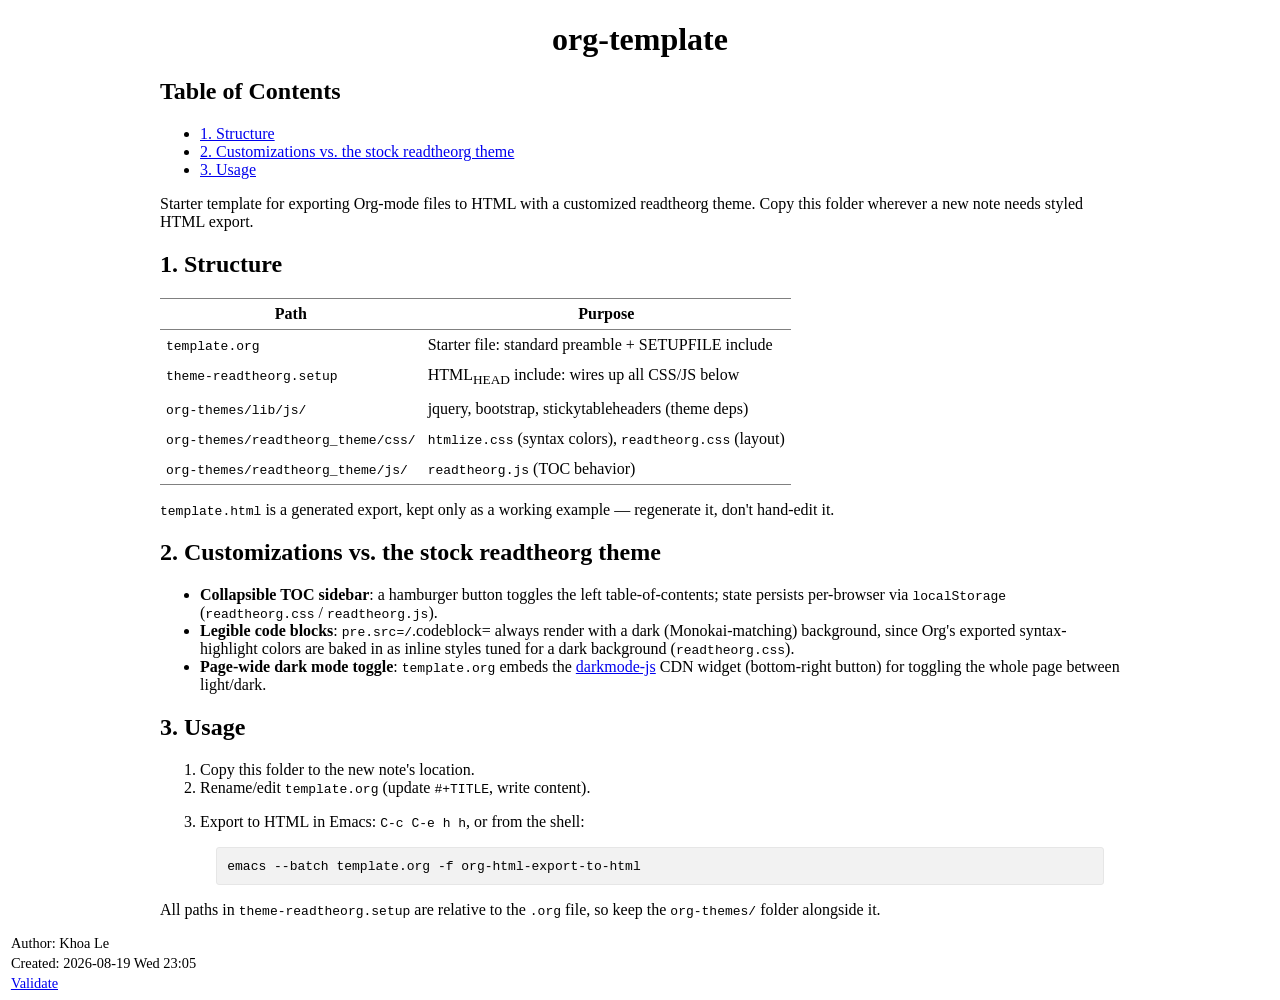
<file: README.html>
<?xml version="1.0" encoding="utf-8"?>
<!DOCTYPE html PUBLIC "-//W3C//DTD XHTML 1.0 Strict//EN"
"http://www.w3.org/TR/xhtml1/DTD/xhtml1-strict.dtd">
<html xmlns="http://www.w3.org/1999/xhtml" lang="en" xml:lang="en">
<head>
<!-- 2026-08-19 Wed 23:05 -->
<meta http-equiv="Content-Type" content="text/html;charset=utf-8" />
<meta name="viewport" content="width=device-width, initial-scale=1" />
<title>org-template</title>
<meta name="author" content="Khoa Le" />
<meta name="generator" content="Org Mode" />
<style type="text/css">
  #content { max-width: 60em; margin: auto; }
  .title  { text-align: center;
             margin-bottom: .2em; }
  .subtitle { text-align: center;
              font-size: medium;
              font-weight: bold;
              margin-top:0; }
  .todo   { font-family: monospace; color: red; }
  .done   { font-family: monospace; color: green; }
  .priority { font-family: monospace; color: orange; }
  .tag    { background-color: #eee; font-family: monospace;
            padding: 2px; font-size: 80%; font-weight: normal; }
  .timestamp { color: #bebebe; }
  .timestamp-kwd { color: #5f9ea0; }
  .org-right  { margin-left: auto; margin-right: 0px;  text-align: right; }
  .org-left   { margin-left: 0px;  margin-right: auto; text-align: left; }
  .org-center { margin-left: auto; margin-right: auto; text-align: center; }
  .underline { text-decoration: underline; }
  #postamble p, #preamble p { font-size: 90%; margin: .2em; }
  p.verse { margin-left: 3%; }
  pre {
    border: 1px solid #e6e6e6;
    border-radius: 3px;
    background-color: #f2f2f2;
    padding: 8pt;
    font-family: monospace;
    overflow: auto;
    margin: 1.2em;
  }
  pre.src {
    position: relative;
    overflow: auto;
  }
  pre.src:before {
    display: none;
    position: absolute;
    top: -8px;
    right: 12px;
    padding: 3px;
    color: #555;
    background-color: #f2f2f299;
  }
  pre.src:hover:before { display: inline; margin-top: 14px;}
  /* Languages per Org manual */
  pre.src-asymptote:before { content: 'Asymptote'; }
  pre.src-awk:before { content: 'Awk'; }
  pre.src-authinfo::before { content: 'Authinfo'; }
  pre.src-C:before { content: 'C'; }
  /* pre.src-C++ doesn't work in CSS */
  pre.src-clojure:before { content: 'Clojure'; }
  pre.src-css:before { content: 'CSS'; }
  pre.src-D:before { content: 'D'; }
  pre.src-ditaa:before { content: 'ditaa'; }
  pre.src-dot:before { content: 'Graphviz'; }
  pre.src-calc:before { content: 'Emacs Calc'; }
  pre.src-emacs-lisp:before { content: 'Emacs Lisp'; }
  pre.src-fortran:before { content: 'Fortran'; }
  pre.src-gnuplot:before { content: 'gnuplot'; }
  pre.src-haskell:before { content: 'Haskell'; }
  pre.src-hledger:before { content: 'hledger'; }
  pre.src-java:before { content: 'Java'; }
  pre.src-js:before { content: 'Javascript'; }
  pre.src-latex:before { content: 'LaTeX'; }
  pre.src-ledger:before { content: 'Ledger'; }
  pre.src-lisp:before { content: 'Lisp'; }
  pre.src-lilypond:before { content: 'Lilypond'; }
  pre.src-lua:before { content: 'Lua'; }
  pre.src-matlab:before { content: 'MATLAB'; }
  pre.src-mscgen:before { content: 'Mscgen'; }
  pre.src-ocaml:before { content: 'Objective Caml'; }
  pre.src-octave:before { content: 'Octave'; }
  pre.src-org:before { content: 'Org mode'; }
  pre.src-oz:before { content: 'OZ'; }
  pre.src-plantuml:before { content: 'Plantuml'; }
  pre.src-processing:before { content: 'Processing.js'; }
  pre.src-python:before { content: 'Python'; }
  pre.src-R:before { content: 'R'; }
  pre.src-ruby:before { content: 'Ruby'; }
  pre.src-sass:before { content: 'Sass'; }
  pre.src-scheme:before { content: 'Scheme'; }
  pre.src-screen:before { content: 'Gnu Screen'; }
  pre.src-sed:before { content: 'Sed'; }
  pre.src-sh:before { content: 'shell'; }
  pre.src-sql:before { content: 'SQL'; }
  pre.src-sqlite:before { content: 'SQLite'; }
  /* additional languages in org.el's org-babel-load-languages alist */
  pre.src-forth:before { content: 'Forth'; }
  pre.src-io:before { content: 'IO'; }
  pre.src-J:before { content: 'J'; }
  pre.src-makefile:before { content: 'Makefile'; }
  pre.src-maxima:before { content: 'Maxima'; }
  pre.src-perl:before { content: 'Perl'; }
  pre.src-picolisp:before { content: 'Pico Lisp'; }
  pre.src-scala:before { content: 'Scala'; }
  pre.src-shell:before { content: 'Shell Script'; }
  pre.src-ebnf2ps:before { content: 'ebfn2ps'; }
  /* additional language identifiers per "defun org-babel-execute"
       in ob-*.el */
  pre.src-cpp:before  { content: 'C++'; }
  pre.src-abc:before  { content: 'ABC'; }
  pre.src-coq:before  { content: 'Coq'; }
  pre.src-groovy:before  { content: 'Groovy'; }
  /* additional language identifiers from org-babel-shell-names in
     ob-shell.el: ob-shell is the only babel language using a lambda to put
     the execution function name together. */
  pre.src-bash:before  { content: 'bash'; }
  pre.src-csh:before  { content: 'csh'; }
  pre.src-ash:before  { content: 'ash'; }
  pre.src-dash:before  { content: 'dash'; }
  pre.src-ksh:before  { content: 'ksh'; }
  pre.src-mksh:before  { content: 'mksh'; }
  pre.src-posh:before  { content: 'posh'; }
  /* Additional Emacs modes also supported by the LaTeX listings package */
  pre.src-ada:before { content: 'Ada'; }
  pre.src-asm:before { content: 'Assembler'; }
  pre.src-caml:before { content: 'Caml'; }
  pre.src-delphi:before { content: 'Delphi'; }
  pre.src-html:before { content: 'HTML'; }
  pre.src-idl:before { content: 'IDL'; }
  pre.src-mercury:before { content: 'Mercury'; }
  pre.src-metapost:before { content: 'MetaPost'; }
  pre.src-modula-2:before { content: 'Modula-2'; }
  pre.src-pascal:before { content: 'Pascal'; }
  pre.src-ps:before { content: 'PostScript'; }
  pre.src-prolog:before { content: 'Prolog'; }
  pre.src-simula:before { content: 'Simula'; }
  pre.src-tcl:before { content: 'tcl'; }
  pre.src-tex:before { content: 'TeX'; }
  pre.src-plain-tex:before { content: 'Plain TeX'; }
  pre.src-verilog:before { content: 'Verilog'; }
  pre.src-vhdl:before { content: 'VHDL'; }
  pre.src-xml:before { content: 'XML'; }
  pre.src-nxml:before { content: 'XML'; }
  /* add a generic configuration mode; LaTeX export needs an additional
     (add-to-list 'org-latex-listings-langs '(conf " ")) in .emacs */
  pre.src-conf:before { content: 'Configuration File'; }

  table { border-collapse:collapse; }
  caption.t-above { caption-side: top; }
  caption.t-bottom { caption-side: bottom; }
  td, th { vertical-align:top;  }
  th.org-right  { text-align: center;  }
  th.org-left   { text-align: center;   }
  th.org-center { text-align: center; }
  td.org-right  { text-align: right;  }
  td.org-left   { text-align: left;   }
  td.org-center { text-align: center; }
  dt { font-weight: bold; }
  .footpara { display: inline; }
  .footdef  { margin-bottom: 1em; }
  .figure { padding: 1em; }
  .figure p { text-align: center; }
  .equation-container {
    display: table;
    text-align: center;
    width: 100%;
  }
  .equation {
    vertical-align: middle;
  }
  .equation-label {
    display: table-cell;
    text-align: right;
    vertical-align: middle;
  }
  .inlinetask {
    padding: 10px;
    border: 2px solid gray;
    margin: 10px;
    background: #ffffcc;
  }
  #org-div-home-and-up
   { text-align: right; font-size: 70%; white-space: nowrap; }
  textarea { overflow-x: auto; }
  .linenr { font-size: smaller }
  .code-highlighted { background-color: #ffff00; }
  .org-info-js_info-navigation { border-style: none; }
  #org-info-js_console-label
    { font-size: 10px; font-weight: bold; white-space: nowrap; }
  .org-info-js_search-highlight
    { background-color: #ffff00; color: #000000; font-weight: bold; }
  .org-svg { }
</style>
</head>
<body>
<div id="content" class="content">
<h1 class="title">org-template</h1>
<div id="table-of-contents" role="doc-toc">
<h2>Table of Contents</h2>
<div id="text-table-of-contents" role="doc-toc">
<ul>
<li><a href="#orgb0ab3bd">1. Structure</a></li>
<li><a href="#orgbe22900">2. Customizations vs. the stock readtheorg theme</a></li>
<li><a href="#org73feb62">3. Usage</a></li>
</ul>
</div>
</div>
<p>
Starter template for exporting Org-mode files to HTML with a customized
readtheorg theme. Copy this folder wherever a new note needs styled HTML
export.
</p>
<div id="outline-container-orgb0ab3bd" class="outline-2">
<h2 id="orgb0ab3bd"><span class="section-number-2">1.</span> Structure</h2>
<div class="outline-text-2" id="text-1">
<table border="2" cellspacing="0" cellpadding="6" rules="groups" frame="hsides">


<colgroup>
<col  class="org-left" />

<col  class="org-left" />
</colgroup>
<thead>
<tr>
<th scope="col" class="org-left">Path</th>
<th scope="col" class="org-left">Purpose</th>
</tr>
</thead>
<tbody>
<tr>
<td class="org-left"><code>template.org</code></td>
<td class="org-left">Starter file: standard preamble + SETUPFILE include</td>
</tr>

<tr>
<td class="org-left"><code>theme-readtheorg.setup</code></td>
<td class="org-left">HTML<sub>HEAD</sub> include: wires up all CSS/JS below</td>
</tr>

<tr>
<td class="org-left"><code>org-themes/lib/js/</code></td>
<td class="org-left">jquery, bootstrap, stickytableheaders (theme deps)</td>
</tr>

<tr>
<td class="org-left"><code>org-themes/readtheorg_theme/css/</code></td>
<td class="org-left"><code>htmlize.css</code> (syntax colors), <code>readtheorg.css</code> (layout)</td>
</tr>

<tr>
<td class="org-left"><code>org-themes/readtheorg_theme/js/</code></td>
<td class="org-left"><code>readtheorg.js</code> (TOC behavior)</td>
</tr>
</tbody>
</table>

<p>
<code>template.html</code> is a generated export, kept only as a working example —
regenerate it, don't hand-edit it.
</p>
</div>
</div>
<div id="outline-container-orgbe22900" class="outline-2">
<h2 id="orgbe22900"><span class="section-number-2">2.</span> Customizations vs. the stock readtheorg theme</h2>
<div class="outline-text-2" id="text-2">
<ul class="org-ul">
<li><b>Collapsible TOC sidebar</b>: a hamburger button toggles the left
table-of-contents; state persists per-browser via <code>localStorage</code>
(<code>readtheorg.css</code> / <code>readtheorg.js</code>).</li>
<li><b>Legible code blocks</b>: <code>pre.src=/</code>.codeblock= always render with a dark
(Monokai-matching) background, since Org's exported syntax-highlight
colors are baked in as inline styles tuned for a dark background
(<code>readtheorg.css</code>).</li>
<li><b>Page-wide dark mode toggle</b>: <code>template.org</code> embeds the <a href="https://github.com/sun0225SUN/darkmode-js">darkmode-js</a>
CDN widget (bottom-right button) for toggling the whole page between
light/dark.</li>
</ul>
</div>
</div>
<div id="outline-container-org73feb62" class="outline-2">
<h2 id="org73feb62"><span class="section-number-2">3.</span> Usage</h2>
<div class="outline-text-2" id="text-3">
<ol class="org-ol">
<li>Copy this folder to the new note's location.</li>
<li>Rename/edit <code>template.org</code> (update <code>#+TITLE</code>, write content).</li>
<li><p>
Export to HTML in Emacs: <code>C-c C-e h h</code>, or from the shell:
</p>
<div class="org-src-container">
<pre class="src src-sh">emacs --batch template.org -f org-html-export-to-html
</pre>
</div></li>
</ol>

<p>
All paths in <code>theme-readtheorg.setup</code> are relative to the <code>.org</code> file, so
keep the <code>org-themes/</code> folder alongside it.
</p>
</div>
</div>
</div>
<div id="postamble" class="status">
<p class="author">Author: Khoa Le</p>
<p class="date">Created: 2026-08-19 Wed 23:05</p>
<p class="validation"><a href="https://validator.w3.org/check?uri=referer">Validate</a></p>
</div>
</body>
</html>
</file>
